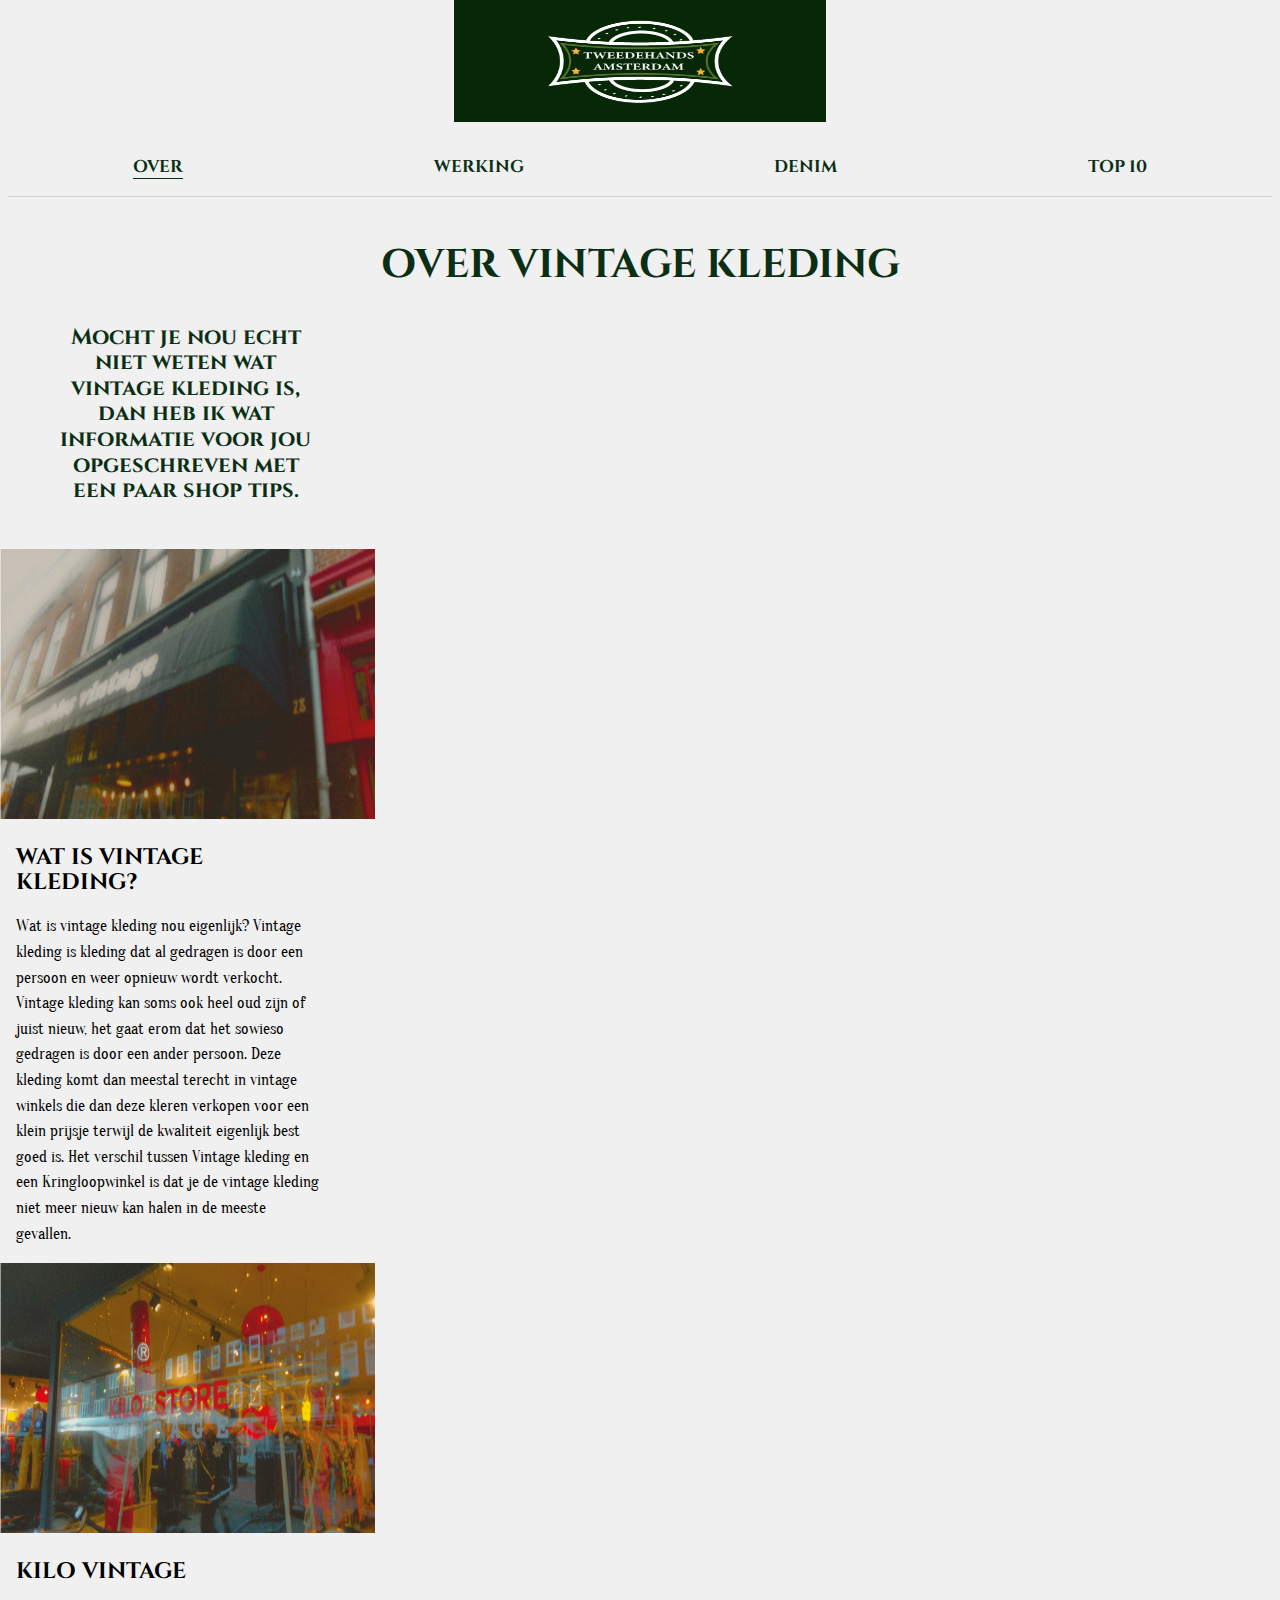
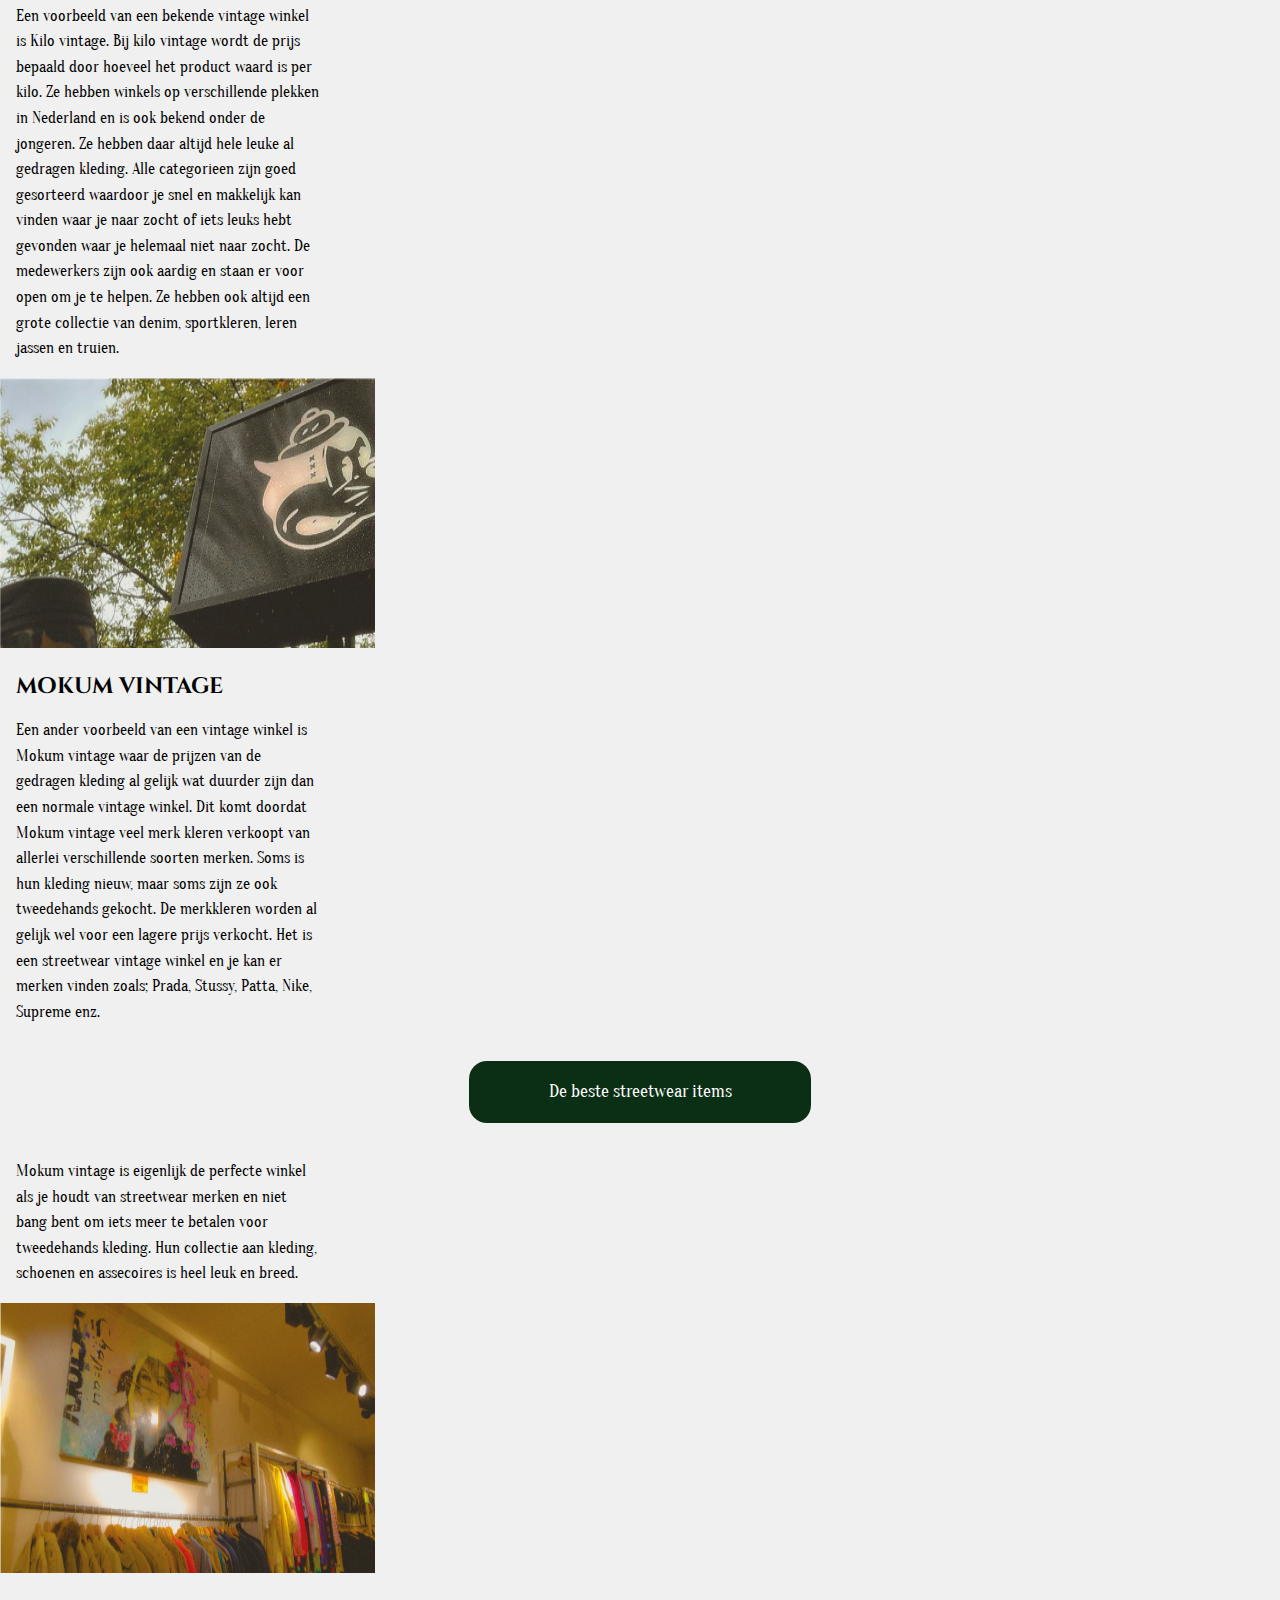
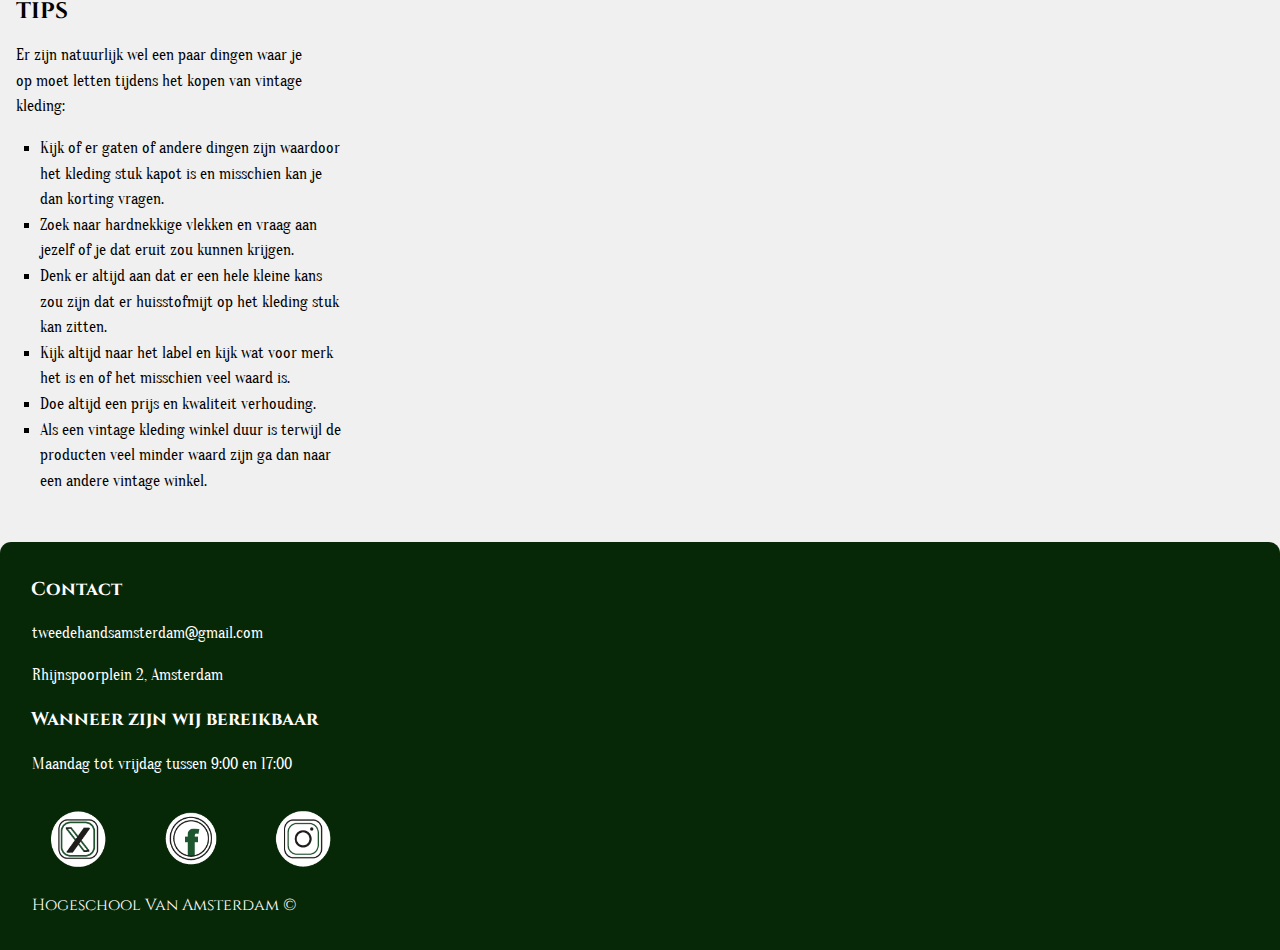
<file: index.html>
<!DOCTYPE html>
<html lang="nl">
<head>

    <meta charset="UTF-8">
    <meta name="viewport" content="width=device-width, initial-scale=1.0">
    <title>Over</title>
    <link rel="stylesheet" href="style.css">

    <link rel="preconnect" href="https://fonts.googleapis.com"> 
    <link rel="preconnect" href="https://fonts.gstatic.com" crossorigin> 
    <link href="https://fonts.googleapis.com/css2?family=Bebas+Neue&family=Cinzel:wght@500&family=Playfair+Display&display=swap" rel="stylesheet">


    <link rel="preconnect" href="https://fonts.googleapis.com">
    <link rel="preconnect" href="https://fonts.gstatic.com" crossorigin>
    <link href="https://fonts.googleapis.com/css2?family=Oranienbaum&family=Playfair+Display+SC:ital@1&display=swap" rel="stylesheet">

</head>

<body>
<header> 
    <img class="logo" src="images/logo3.png" alt="logo met tweedehandsamsterdam erin"> 

<nav>
    <ul>
        <li><a class="active" href="index.html">OVER</a></li>
        <li><a href="werking.html">WERKING</a></li>
        <li><a href="denim.html">DENIM</a></li>
        <li><a href="toptien.html">TOP 10</a></li>
    </ul>
</nav>

</header>
  

</header>

    <main>

    <div class="kleurtje">
        <h1>OVER VINTAGE KLEDING</h1>
        <h2 class="ruimte">Mocht je nou echt niet weten wat vintage kleding is, dan heb ik wat informatie voor jou opgeschreven met een paar shop tips.</h2>
    </div>
        <img src="images/vintagedoek.jpg" alt="zonnescherm met logo van marbles vintage erop">
   
       
        
   
        <h2>WAT IS VINTAGE KLEDING?</h2>
        <p>Wat is vintage kleding nou eigenlijk? Vintage kleding is kleding dat al gedragen is door een persoon en weer opnieuw wordt verkocht. Vintage kleding
            kan soms ook heel oud zijn of juist nieuw, het gaat erom dat het sowieso gedragen is door een ander persoon. Deze kleding komt dan meestal
            terecht in vintage winkels die dan deze kleren verkopen voor een klein prijsje terwijl de kwaliteit eigenlijk best goed is. Het verschil tussen Vintage kleding
            en een Kringloopwinkel is dat je de vintage kleding niet meer nieuw kan halen in de meeste gevallen.
        </p>
    
        <img src="images/kilooo.jpg" alt="kilo vintage op een raam geschreven">

        <h2>KILO VINTAGE</h2>
        <p>Een voorbeeld van een bekende vintage winkel is Kilo vintage. Bij kilo vintage wordt de prijs bepaald door hoeveel het product waard is per kilo. 
            Ze hebben winkels op verschillende plekken in Nederland en is ook bekend onder de jongeren. Ze hebben daar altijd hele leuke al gedragen kleding. 
            Alle categorieen zijn goed gesorteerd waardoor je snel en makkelijk kan vinden waar je naar zocht of iets leuks hebt gevonden
            waar je helemaal niet naar zocht. De medewerkers zijn ook aardig en staan er voor open om je te helpen. Ze hebben ook altijd een grote collectie
            van denim, sportkleren, leren jassen en truien. 
        </p>

        <img src="images/mokummmm.jpg" alt="bord met het logo van Mokum vintage">
    
        <h2>MOKUM VINTAGE</h2>
        <p>Een ander voorbeeld van een vintage winkel is Mokum vintage waar de prijzen van de gedragen kleding al gelijk wat duurder zijn dan
            een normale vintage winkel. Dit komt doordat Mokum vintage veel merk kleren verkoopt van allerlei verschillende soorten merken. Soms is hun kleding
            nieuw, maar soms zijn ze ook tweedehands gekocht. De merkkleren worden al gelijk wel voor een lagere prijs verkocht. Het is een streetwear vintage winkel
            en je kan er merken vinden zoals; Prada, Stussy, Patta, Nike, Supreme enz. 
        </p>
        <p class="designer">De beste streetwear items</p>

        <p>Mokum vintage is eigenlijk de perfecte winkel als je houdt van streetwear merken en niet bang bent om iets meer te betalen voor tweedehands kleding. 
            Hun collectie aan kleding, schoenen en assecoires is heel leuk en breed.
        </p>
   

        <img src="images/schilderijjj.jpg" alt="winkel met kleding aan kledingrekken met een schilderij aan de muur">
    
        <h2>TIPS</h2>
        <p>Er zijn natuurlijk wel een paar dingen waar je op moet letten tijdens het kopen van vintage kleding:</p>

    <div class="lijstje">
        <ul>
            <li>Kijk of er gaten of andere dingen zijn waardoor het kleding stuk kapot is en misschien kan je dan korting vragen.</li>
            <li>Zoek naar hardnekkige vlekken en vraag aan jezelf of je dat eruit zou kunnen krijgen.</li>
            <li>Denk er altijd aan dat er een hele kleine kans zou zijn dat er huisstofmijt op het kleding stuk kan zitten.</li>
            <li>Kijk altijd naar het label en kijk wat voor merk het is en of het misschien veel waard is.</li>
            <li>Doe altijd een prijs en kwaliteit verhouding.</li>
            <li>Als een vintage kleding winkel duur is terwijl de producten veel minder waard zijn ga dan naar een andere vintage winkel.</li>
        </ul>
    </div>

    </main>
    
    
    
    
    <footer>

<div class="footertext">
    <h3>Contact</h3>
        <p>tweedehandsamsterdam@gmail.com</p>
        <p>Rhijnspoorplein 2, Amsterdam</p>
   
    <h3>Wanneer zijn wij bereikbaar</h3>
        <p>Maandag tot vrijdag tussen 9:00 en 17:00</p>
</div>

    
   
        <img class="footerfotos" src="images/xicoon.png" alt="logo van de app X"> 
        <img class="footerfotos" src="images/facebookicoon.png" alt="logo van de app facebook"> 
        <img class="footerfotos" src="images/instaicoon.png" alt="logo van de app instagram"> 
    

        <p class="footertext">Hogeschool Van Amsterdam &copy;</p> 
    </footer>
    
</body>

</html>
</file>
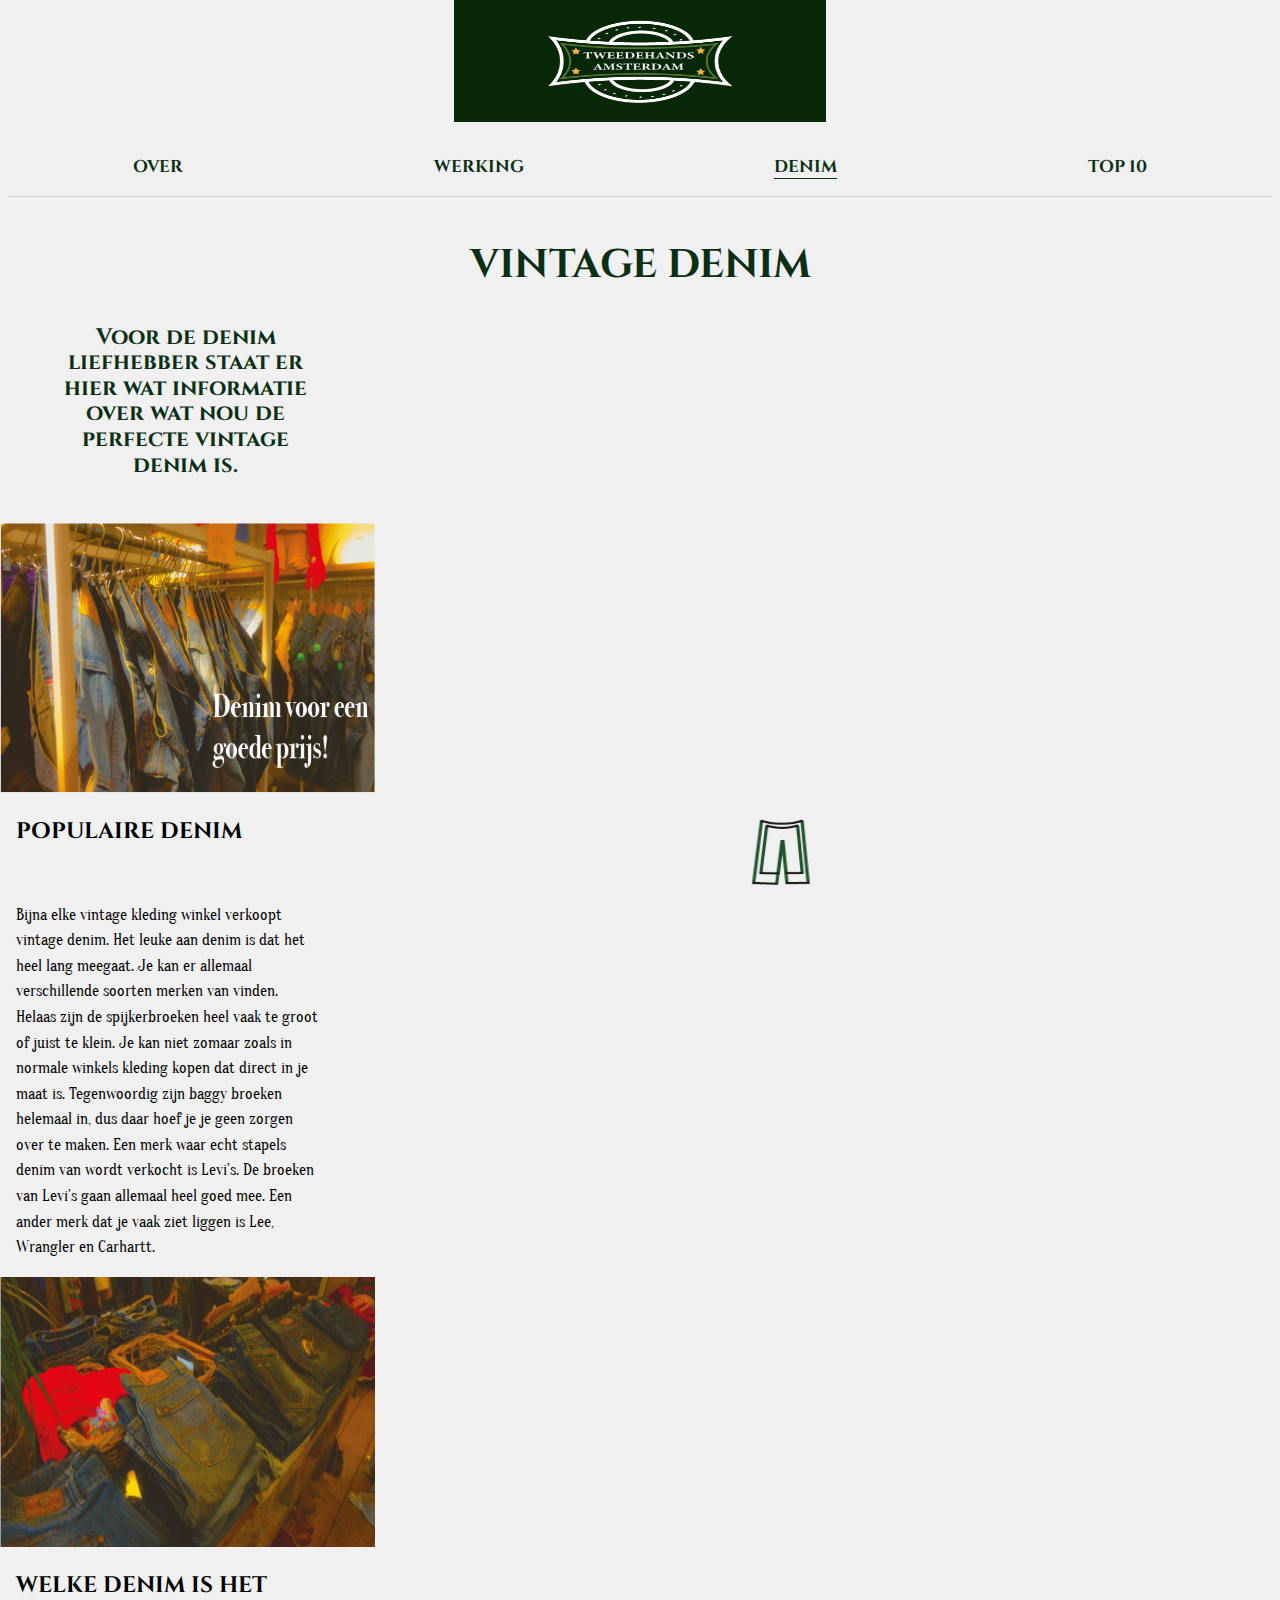
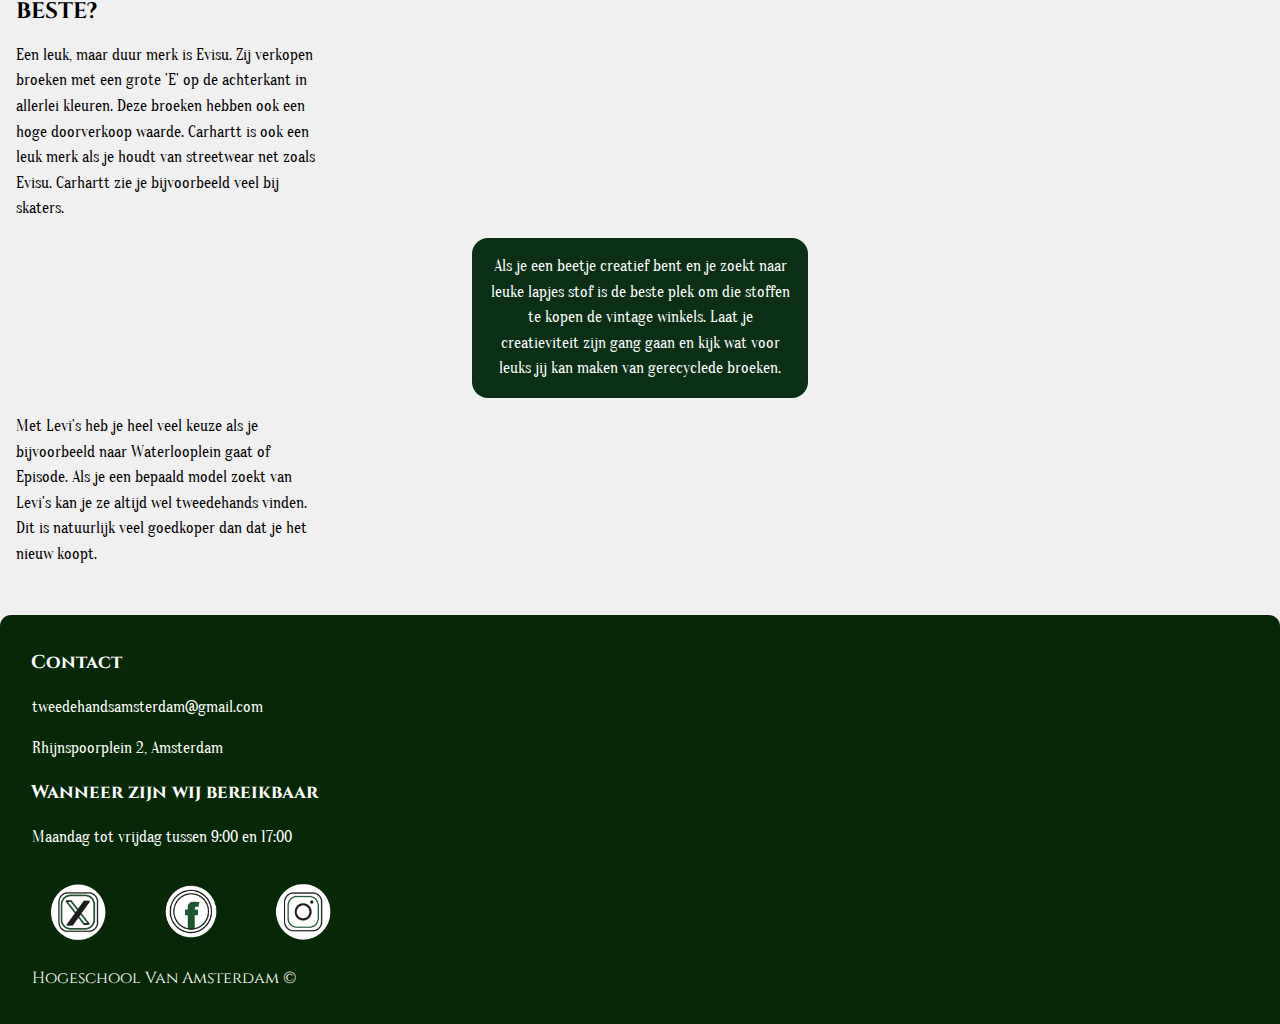
<file: denim.html>
<!DOCTYPE html>
<html lang="nl">
<head>
    <meta charset="UTF-8">
    <meta name="viewport" content="width=device-width, initial-scale=1.0">
    <title>Vintage Denim</title>
    <link rel="stylesheet" href="style.css">

    <link rel="preconnect" href="https://fonts.googleapis.com"> 
    <link rel="preconnect" href="https://fonts.gstatic.com" crossorigin> 
    <link href="https://fonts.googleapis.com/css2?family=Bebas+Neue&family=Cinzel:wght@500&family=Playfair+Display&display=swap" rel="stylesheet">

    
    <link rel="preconnect" href="https://fonts.googleapis.com">
    <link rel="preconnect" href="https://fonts.gstatic.com" crossorigin>
    <link href="https://fonts.googleapis.com/css2?family=Oranienbaum&family=Playfair+Display+SC:ital@1&display=swap" rel="stylesheet">
</head>

<body>
<header>
    <img class="logo" src="images/logo3.png" alt="logo met tweedehandsamsterdam erin"> 
 

    

<nav>
    <ul>
        <li><a href="index.html">OVER</a></li>
        <li><a href="werking.html">WERKING</a></li>
        <li><a class="active" href="denim.html">DENIM</a></li>
        <li><a href="toptien.html">TOP 10</a></li>
    </ul>
</nav>

    

</header>

    <main>


    <div class="kleurtje">
        <h1>VINTAGE DENIM</h1>
        <h2 class="ruimte">Voor de denim liefhebber staat er hier wat informatie over wat nou de perfecte vintage denim is.</h2>
    </div>

        <img src="images/broekenteksttt.png" alt="broeken aan kledingrek">
        
        

    <div class="broek">
        <h2>POPULAIRE DENIM</h2>
        <img class="icoontjes" src="images/broekicoon.png" alt="broek icoontje"> 
    </div>

        <p>Bijna elke vintage kleding winkel verkoopt vintage denim. Het leuke aan denim is dat het heel lang
            meegaat. Je kan er allemaal verschillende soorten merken van vinden. Helaas zijn de spijkerbroeken heel vaak te groot of juist te klein. Je kan 
            niet zomaar zoals in normale winkels kleding kopen dat direct in je maat is. Tegenwoordig zijn baggy broeken helemaal in, dus daar hoef je je geen zorgen over te maken.
            Een merk waar echt stapels denim van wordt verkocht is Levi's. De broeken van Levi's gaan allemaal heel goed mee. Een ander merk dat je vaak ziet liggen is Lee,
            Wrangler en Carhartt. 
        </p>


        <img src="images/broekekken.jpg" alt="opgestapelde broeken op een tafel">

  
        <h2>WELKE DENIM IS HET BESTE?</h2>

        <p>Een leuk, maar duur merk is Evisu. Zij verkopen broeken met een grote 'E' op de achterkant in allerlei kleuren. Deze broeken hebben ook een hoge doorverkoop waarde. 
            Carhartt is ook een leuk merk als je houdt van streetwear net zoals Evisu. Carhartt zie je bijvoorbeeld veel bij skaters. 
        </p>

        <p class="vakje">Als je een beetje creatief bent en je zoekt naar leuke lapjes stof
            is de beste plek om die stoffen te kopen de vintage winkels. Laat je creatieviteit zijn gang gaan
            en kijk wat voor leuks jij kan maken van gerecyclede broeken.</p>

        <p>Met Levi's heb je heel veel keuze als je 
            bijvoorbeeld naar Waterlooplein gaat of Episode. Als je een bepaald model zoekt van Levi's kan je ze altijd wel tweedehands vinden. Dit is natuurlijk 
            veel goedkoper dan dat je het nieuw koopt.
        </p> 
 
        
        

    </main>
    
    
    
    
    <footer>

<div class="footertext">
    <h3>Contact</h3>
        <p>tweedehandsamsterdam@gmail.com</p>
        <p>Rhijnspoorplein 2, Amsterdam</p>

    <h3>Wanneer zijn wij bereikbaar</h3>
        <p>Maandag tot vrijdag tussen 9:00 en 17:00</p>
</div>

        <img class="footerfotos" src="images/xicoon.png" alt="logo van de app X"> 
        <img class="footerfotos" src="images/facebookicoon.png" alt="logo van de app facebook"> 
        <img class="footerfotos" src="images/instaicoon.png" alt="logo van de app instagram"> 

        <p class="footertext">Hogeschool Van Amsterdam &copy;</p>
    </footer>
    
</body>

</html>
</file>
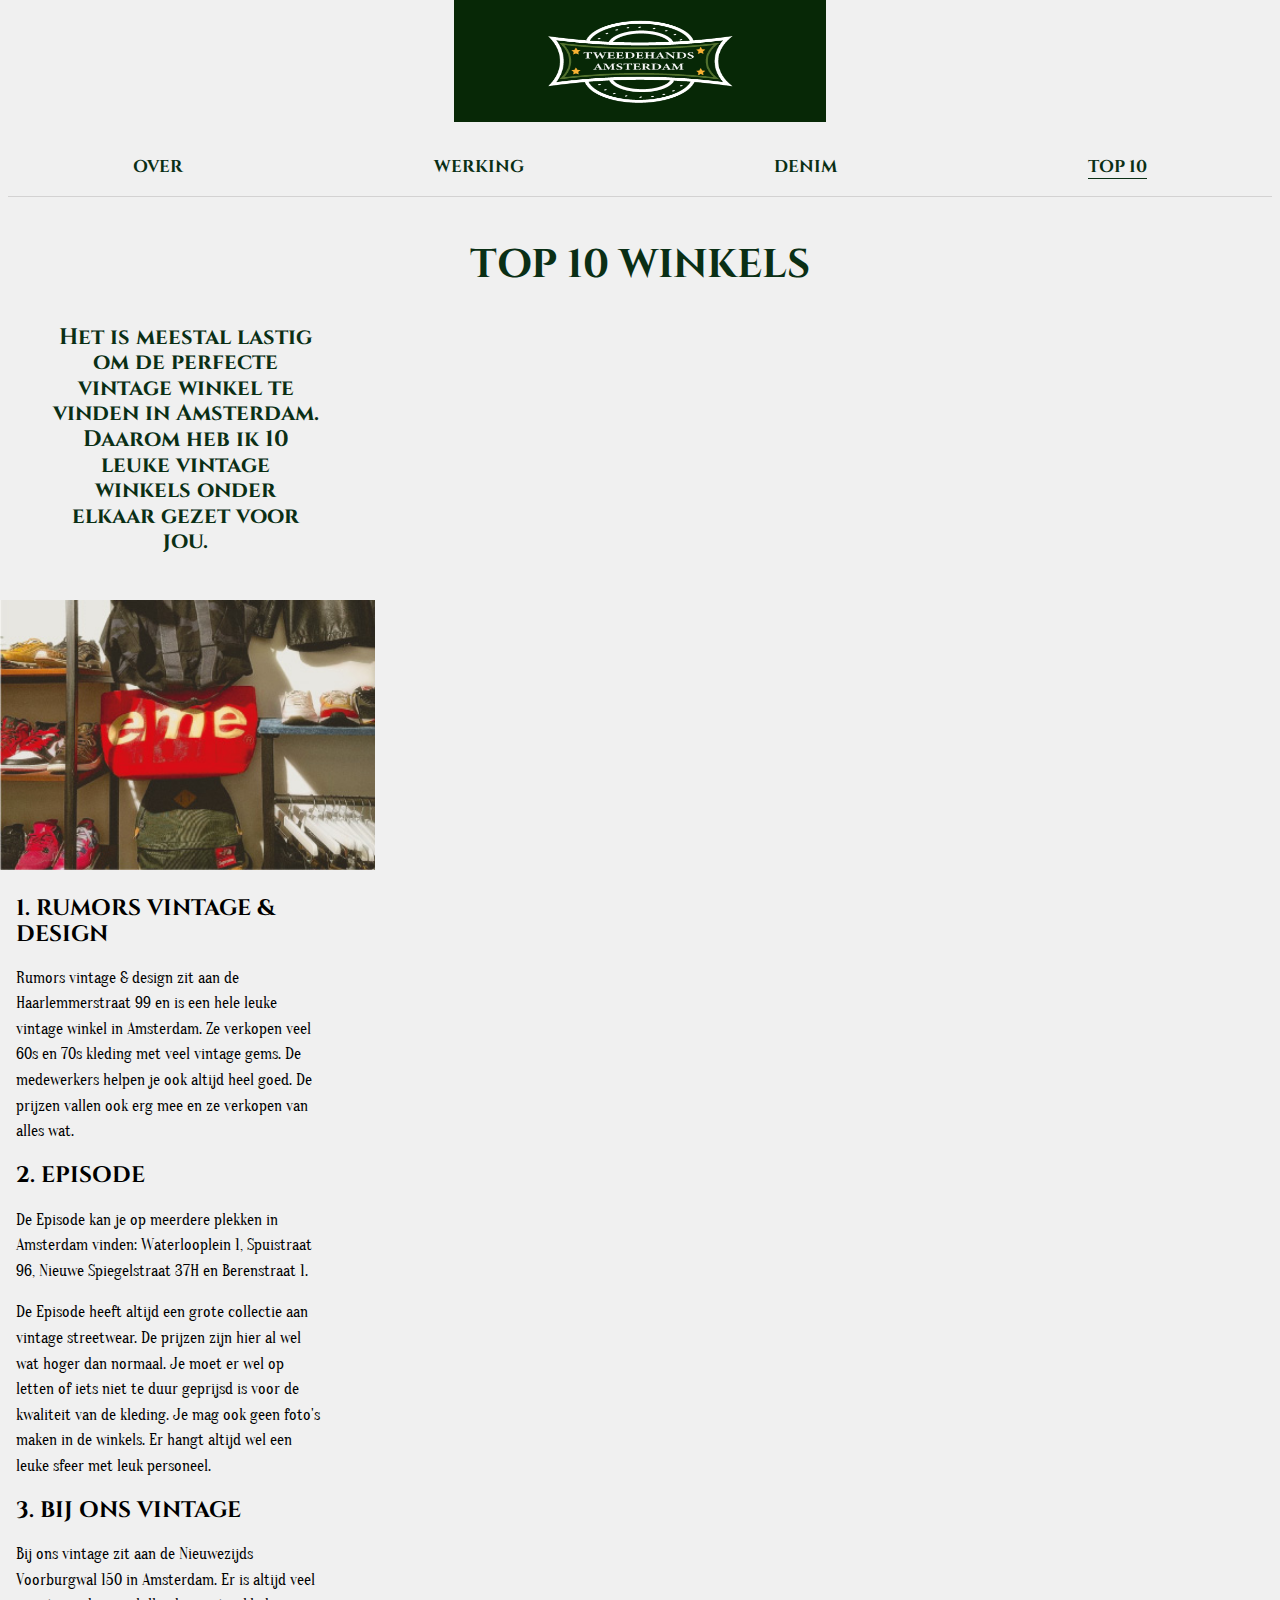
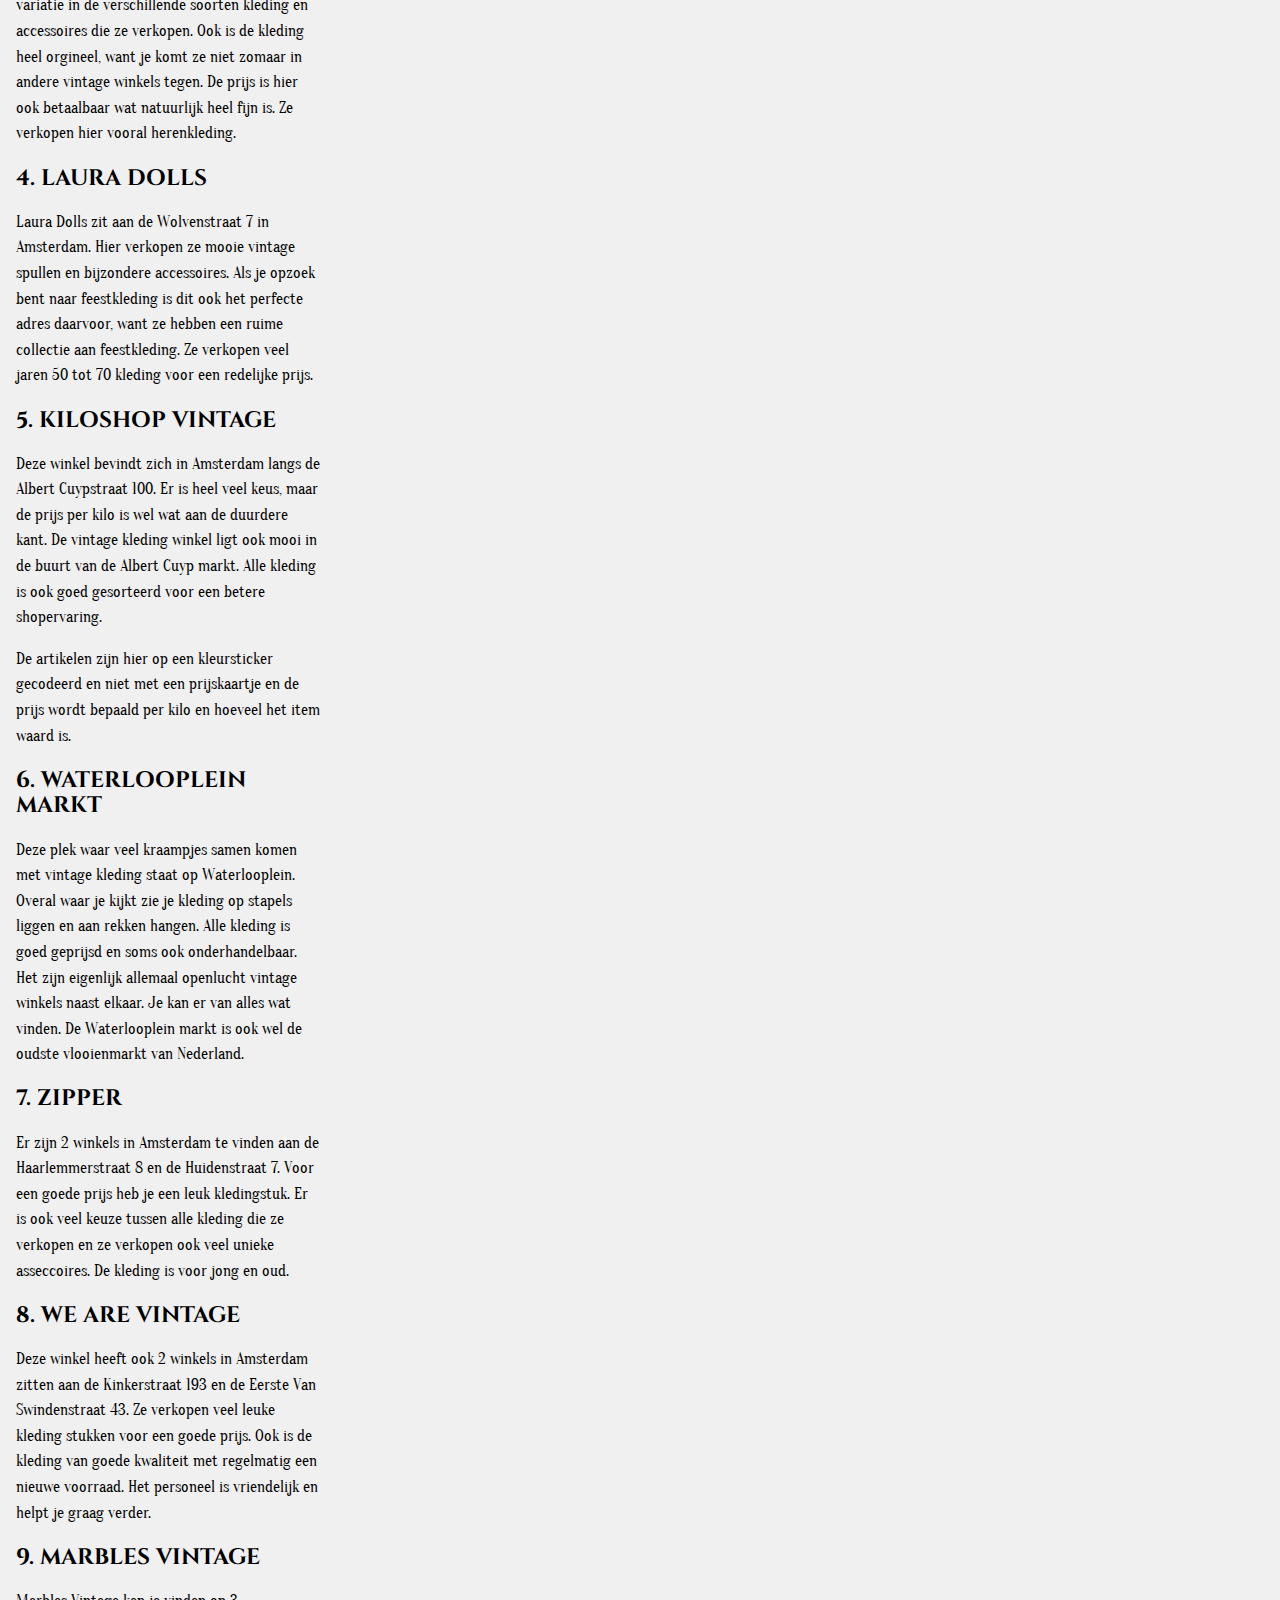
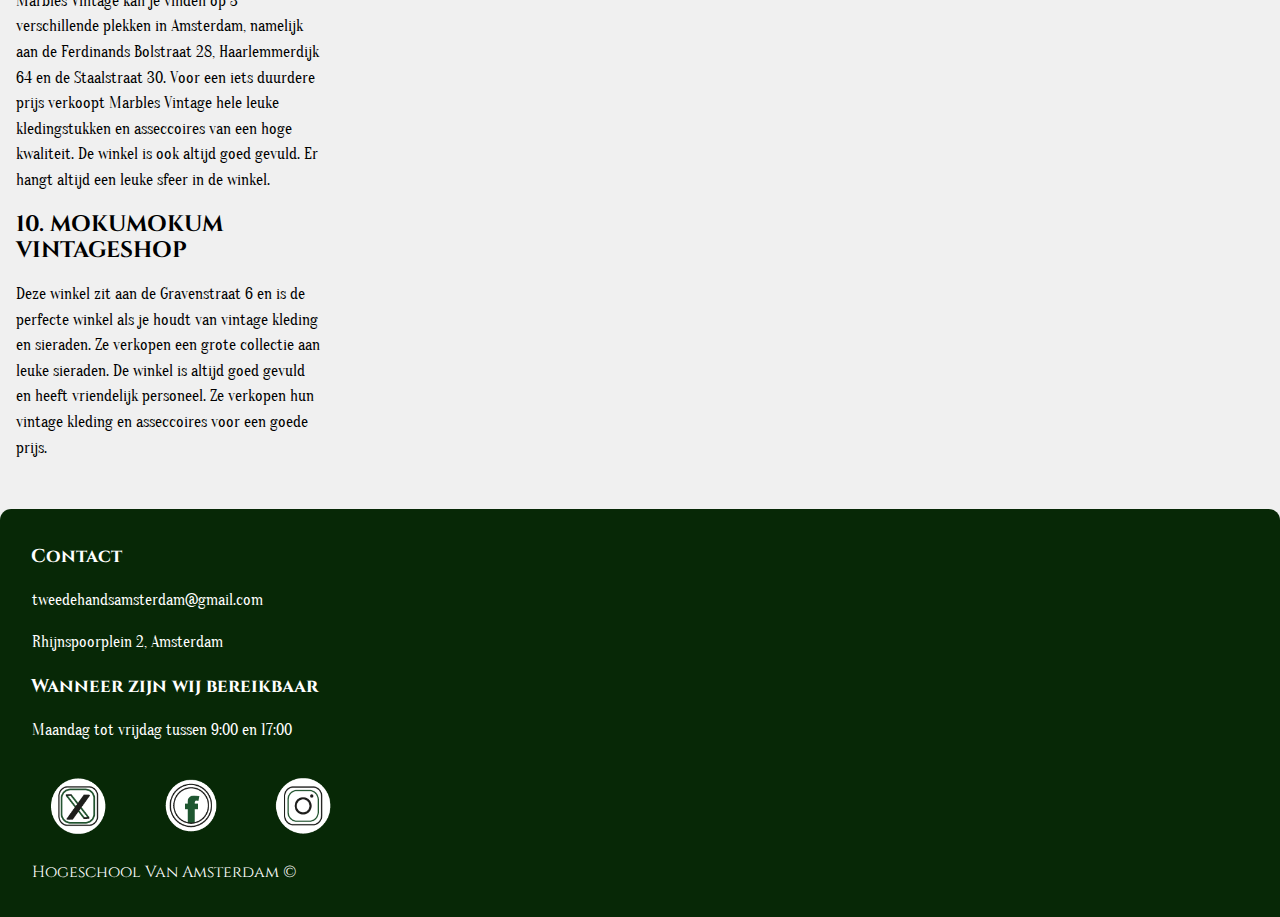
<file: toptien.html>
<!DOCTYPE html>
<html lang="nl">
<head>
    <meta charset="UTF-8">
    <meta name="viewport" content="width=device-width, initial-scale=1.0">
    <title>Top 10</title>
    <link rel="stylesheet" href="style.css">

    <link rel="preconnect" href="https://fonts.googleapis.com"> 
    <link rel="preconnect" href="https://fonts.gstatic.com" crossorigin> 
    <link href="https://fonts.googleapis.com/css2?family=Bebas+Neue&family=Cinzel:wght@500&family=Playfair+Display&display=swap" rel="stylesheet">


    
    <link rel="preconnect" href="https://fonts.googleapis.com">
    <link rel="preconnect" href="https://fonts.gstatic.com" crossorigin>
    <link href="https://fonts.googleapis.com/css2?family=Oranienbaum&family=Playfair+Display+SC:ital@1&display=swap" rel="stylesheet">
</head>

<body>

<header>
    <img class="logo" src="images/logo3.png" alt="logo met tweedehandsamsterdam erin"> 


    

<nav>
    <ul>
        <li><a href="index.html">OVER</a></li>
        <li><a href="werking.html">WERKING</a></li>
        <li><a href="denim.html">DENIM</a></li>
        <li><a class="active" href="toptien.html">TOP 10</a></li>
    </ul>
</nav>

    

</header>

    <main>

    <div class="kleurtje">
        <h1>TOP 10 WINKELS </h1>
        <h2 class="ruimte">Het is meestal lastig om de perfecte vintage winkel te vinden in Amsterdam. 
            Daarom heb ik 10 leuke vintage winkels onder elkaar gezet voor jou.
        </h2>
    </div>

        <img src="images/supremeee.jpg" alt="tassen die onder elkaar hangen">

       
        <h2>1. RUMORS VINTAGE & DESIGN</h2>
        <p>Rumors vintage & design zit aan de Haarlemmerstraat 99 en is een hele leuke vintage winkel in Amsterdam. Ze verkopen
        veel 60s en 70s kleding met veel vintage gems. De medewerkers helpen je ook altijd heel goed. De prijzen vallen ook erg mee en ze verkopen van alles wat.
        </p>

        <h2>2. EPISODE</h2>
        <p>De Episode kan je op meerdere plekken in Amsterdam vinden: Waterlooplein 1, Spuistraat 96, Nieuwe Spiegelstraat 37H en Berenstraat 1. 
        </p>
        <p>De Episode heeft altijd een grote collectie aan vintage streetwear. De prijzen zijn hier al wel wat hoger dan normaal. Je moet er wel op letten 
            of iets niet te duur geprijsd is voor de kwaliteit van de kleding. Je mag ook geen foto's maken in de winkels. Er hangt altijd wel een leuke
            sfeer met leuk personeel.
         </p>

        <h2>3. BIJ ONS VINTAGE</h2>
        <p>Bij ons vintage zit aan de Nieuwezijds Voorburgwal 150 in Amsterdam. Er is altijd veel variatie in de verschillende soorten kleding en accessoires die 
        ze verkopen. Ook is de kleding heel orgineel, want je komt ze niet zomaar in andere vintage winkels tegen. De prijs is hier ook betaalbaar wat natuurlijk
        heel fijn is. Ze verkopen hier vooral herenkleding.
        </p>

        <h2>4. LAURA DOLLS</h2>
        <p>Laura Dolls zit aan de Wolvenstraat 7 in Amsterdam. Hier verkopen ze mooie vintage spullen en bijzondere accessoires. Als je opzoek bent naar feestkleding
            is dit ook het perfecte adres daarvoor, want ze hebben een ruime collectie aan feestkleding. Ze verkopen veel jaren 50 tot 70 kleding voor een redelijke prijs. 
        </p>

        <h2>5. KILOSHOP VINTAGE</h2>
        <p>Deze winkel bevindt zich in Amsterdam langs de Albert Cuypstraat 100. Er is heel veel keus, maar de prijs per kilo is wel wat aan de duurdere kant. De vintage 
            kleding winkel ligt ook mooi in de buurt van de Albert Cuyp markt. Alle kleding is ook goed gesorteerd voor een betere shopervaring. 
        </p>
        <p>De artikelen zijn hier op een kleursticker gecodeerd en niet met een prijskaartje en de prijs wordt bepaald per kilo en hoeveel het item waard is.</p>

        <h2>6. WATERLOOPLEIN MARKT</h2>
        <p> Deze plek waar veel kraampjes samen komen met vintage kleding staat op Waterlooplein. Overal waar je kijkt zie je kleding op stapels liggen en aan 
            rekken hangen. Alle kleding is goed geprijsd en soms ook onderhandelbaar. Het zijn eigenlijk allemaal openlucht vintage winkels naast elkaar. Je kan
            er van alles wat vinden. De Waterlooplein markt is ook wel de oudste vlooienmarkt van Nederland.
        </p>

        <h2>7. ZIPPER</h2>
        <p>Er zijn 2 winkels in Amsterdam te vinden aan de Haarlemmerstraat 8 en de Huidenstraat 7. Voor een goede prijs heb je een leuk kledingstuk.
            Er is ook veel keuze tussen alle kleding die ze verkopen en ze verkopen ook veel unieke asseccoires. De kleding is voor jong en oud.
        </p>

        <h2>8. WE ARE VINTAGE</h2>
        <p>Deze winkel heeft ook 2 winkels in Amsterdam zitten aan de Kinkerstraat 193 en de Eerste Van Swindenstraat 43. Ze verkopen veel leuke
            kleding stukken voor een goede prijs. Ook is de kleding van goede kwaliteit met regelmatig een nieuwe voorraad. Het personeel is vriendelijk
            en helpt je graag verder.
        </p>

        <h2>9. MARBLES VINTAGE</h2>
        <p>Marbles Vintage kan je vinden op 3 verschillende plekken in Amsterdam, namelijk aan de Ferdinands Bolstraat 28, Haarlemmerdijk 64 en de Staalstraat 30. Voor een iets
            duurdere prijs verkoopt Marbles Vintage hele leuke kledingstukken en asseccoires van een hoge kwaliteit. De winkel is ook altijd goed gevuld. Er hangt altijd een leuke sfeer in de winkel.

        </p>

        <h2>10. MOKUMOKUM VINTAGESHOP</h2>
        <p>Deze winkel zit aan de Gravenstraat 6 en is de perfecte winkel als je houdt van vintage kleding en sieraden. Ze verkopen
            een grote collectie aan leuke sieraden. De winkel is altijd goed gevuld en heeft vriendelijk personeel. Ze verkopen hun vintage kleding en asseccoires
            voor een goede prijs.
        </p>
       

    </main>
    
    
    
    
    <footer>

<div class="footertext">
    <h3>Contact</h3>
        <p>tweedehandsamsterdam@gmail.com</p>
        <p>Rhijnspoorplein 2, Amsterdam</p>

    <h3>Wanneer zijn wij bereikbaar</h3>
        <p>Maandag tot vrijdag tussen 9:00 en 17:00</p>
</div>

        <img class="footerfotos" src="images/xicoon.png" alt="logo van de app X"> 
        <img class="footerfotos" src="images/facebookicoon.png" alt="logo van de app facebook"> 
        <img class="footerfotos" src="images/instaicoon.png" alt="logo van de app instagram"> 

        <p class="footertext">Hogeschool Van Amsterdam &copy;</p> 

    </footer>
    
</body>

</html>
</file>
<file: style.css>
body {
    background-color: rgb(240, 240, 240);
    margin-left: 0px;
    margin-right: 0px;
    line-height: 1.6em;
    margin-bottom: 0px;
    margin-top: 0px;
    
}


img {
    width: 375px;
    height: 270px;
}

.logo {
    display: block;
    margin: 0 auto;
    width: 190px;
    height: 90px; 
    justify-content: center;
    background-color: rgb(7, 40, 6);
    padding-left: 5.7em;
    padding-right: 5.7em;
    padding-bottom: 1em;
    padding-top: 1em;
}

.logo img {
    width: 100%;
    height: 100%;
}


h1 {
    font-size: 2.5em;
    font-family: 'Cinzel', serif;
    line-height: 1em;
    margin-top: 1em;
    margin-bottom: 1em;
    color: rgb(10, 47, 21);
    text-align: center;
}

h2 {
    font-size: 1.4em;
    width: 12em;
    margin-left: 0.7em;
    font-family: 'Cinzel', serif;
    color: rgb(0, 0, 0);
}

h3 {
    font-family: 'Cinzel', serif;
    padding-left: 0.8em;
}

p {
    width: 19em;
    margin-left: 1em;
    font-family: 'Oranienbaum', serif;
}


nav {
    border-bottom: 1px solid rgb(211, 210, 210);
    margin-top: 2em;
    margin-left: 0.5em;
    margin-right: 0.5em;
    margin-bottom:3em;
}


nav ul {
    display: flex;
    padding: 0px;
    justify-content:space-around;
}


nav ul li a {
    text-decoration: none;
    font-size: 17px;
    font-weight: bolder;
    font-family: 'Cinzel', serif;
    color: rgb(10, 47, 21);
}

nav ul li {
    display: block;
}

.active {
    border-bottom: 1px solid rgb(10, 47, 21);
}

.designer {
    background-color: rgb(10, 47, 21);
    color: white;
    border-radius: 1em;
    padding-top: 1em;
    padding-bottom: 1em;
    display: block;
    margin: 0 auto;
    justify-content: center;
    margin-bottom: 2em;
    margin-top: 2em;
    text-align: center;
    font-size: large;
    font-family: 'Oranienbaum', serif;
}

.icoontjes {
    width: 70px;
    height: 70px;
    margin: 0 auto;
    display: block;
    margin-top: 1em;
}

.broek {
    justify-content: flex-end;
    display: flex;
}

.shirt {
    justify-content: flex-end;
    display: flex;
}

.recycle {
    justify-content: flex-end;
    display: flex;
}

.icoontjes img {
    width: 100%;
    height: 100%;
}

.ruimte {
    color: rgb(10, 47, 21);
    text-align: center;
    padding-left: 1.6em;
    margin-bottom: 2em;
}



.lijstje ul li {
    width: 19em;
    font-family: 'Oranienbaum', serif;
    list-style-type: square;
}

.vakje {
    background-color: rgb(10, 47, 21);
    border-radius: 1em;
    color: white;
    display: block;
    margin: 0 auto;
    justify-content: center;
    text-align: center;
    font-family: 'Oranienbaum', serif;
    padding-left: 1em;
    padding-right: 1em;
    padding-top: 1em;
    padding-bottom: 1em;
    margin-top: 1em;
}


footer {
    background-color: rgb(7, 40, 6);
    color: white;
    padding-top: 1em; 
    display: block;
    width: 100%;
    padding-bottom: 1em;
    border-top-right-radius: 0.7em;
    border-top-left-radius: 0.7em;
    margin-top: 3em;
}

.footertext {
    padding-left: 1em;
    font-family: 'Cinzel', serif;
} 


.footerfotos {
    width: 60px;
    height: 60px;
    display: inline-flex;
    padding-left: 3em;
    padding-top: 1em;
}

.footerfotos img {
    width: 100%;
    height: 100%;
}
</file>
